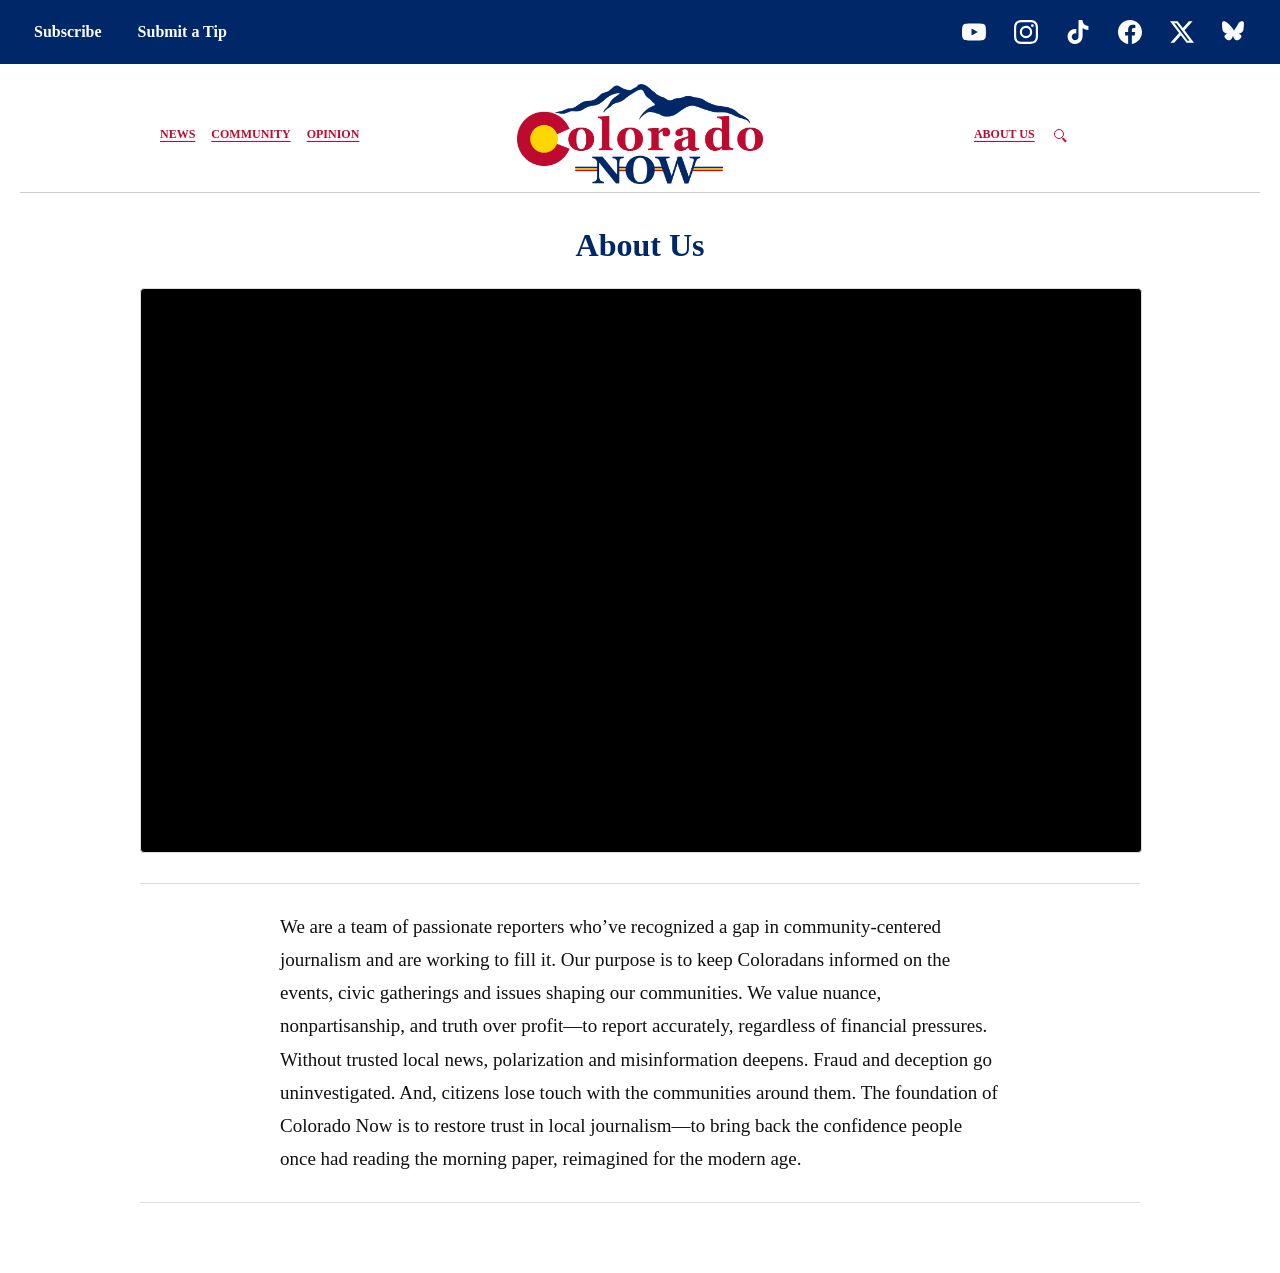
<file: about.html>
<!DOCTYPE html>
<html lang="en">
<head>
  <meta charset="UTF-8" />
  <meta name="viewport" content="width=device-width, initial-scale=1.0" />
  <title>About Us | Colorado Now</title>
  <meta name="description" content="Learn about Colorado Now and our commitment to independent, community-centered Colorado journalism.">
  <link rel="icon" type="image/png" sizes="192x192" href="/favicon.png">
  <link rel="canonical" href="https://thecoloradonow.com/about.html">
  <meta property="og:type" content="website">
  <meta property="og:site_name" content="Colorado Now">
  <meta property="og:title" content="About Us | Colorado Now">
  <meta property="og:description" content="Learn about Colorado Now and our commitment to independent, community-centered Colorado journalism.">
  <meta property="og:url" content="https://thecoloradonow.com/about.html">
  <meta property="og:image" content="https://thecoloradonow.com/colorado-now-official-logo-2026-cropped.png">
  <meta property="og:image:alt" content="Colorado Now logo">
  <meta name="twitter:card" content="summary">
  <meta name="twitter:title" content="About Us | Colorado Now">
  <meta name="twitter:description" content="Learn about Colorado Now and our commitment to independent, community-centered Colorado journalism.">
  <meta name="twitter:image" content="https://thecoloradonow.com/colorado-now-official-logo-2026-cropped.png">
  <meta name="twitter:image:alt" content="Colorado Now logo">
  <link rel="stylesheet" href="style.css?v=utility-bar-20261026" />
</head>
<body>
  <div class="top-utility-bar">
    <div class="top-utility-inner">
      <a class="top-utility-link" href="subscribe.html">Subscribe</a>
      <a class="top-utility-link" href="mailto:tips@thecoloradonow.com?subject=Submit%20a%20Tip">Submit a Tip</a>
      <nav class="top-social-links" aria-label="Social media">
        <a class="top-social-link" href="https://www.youtube.com/@Colorado-Now" target="_blank" rel="noopener noreferrer" aria-label="YouTube">
          <img src="icons/youtube.svg?v=white-20260912" alt="">
        </a>
        <a class="top-social-link" href="https://www.instagram.com/coloradonow_/" target="_blank" rel="noopener noreferrer" aria-label="Instagram">
          <img src="icons/instagram.svg" alt="">
        </a>
        <a class="top-social-link" href="https://www.tiktok.com/@coloradonow_" target="_blank" rel="noopener noreferrer" aria-label="TikTok">
          <img src="icons/tiktok.svg" alt="">
        </a>
        <a class="top-social-link" href="https://www.facebook.com/profile.php?id=61591312684762" target="_blank" rel="noopener noreferrer" aria-label="Facebook">
          <img src="icons/facebook.svg" alt="">
        </a>
        <a class="top-social-link" href="https://x.com/ColoradoNow_" target="_blank" rel="noopener noreferrer" aria-label="X">
          <img src="icons/x.svg" alt="">
        </a>
        <a class="top-social-link" href="https://bsky.app/profile/coloradonow.bsky.social" target="_blank" rel="noopener noreferrer" aria-label="Bluesky">
          <img src="icons/bluesky.svg" alt="">
        </a>
      </nav>
    </div>
  </div>
  <header class="main-header">
    <div class="logo-social-container">
      <nav class="main-nav main-nav-left" aria-label="Primary navigation">
        <a href="news.html">NEWS</a>
        <a href="community.html">COMMUNITY</a>
        <a href="opinion.html">OPINION</a>
      </nav>
      <div class="logo-container">
        <a class="logo-link" href="index.html">
          <img src="colorado-now-official-logo-2026-cropped.png" alt="Colorado Now Logo" class="logo" />
        </a>
      </div>
      <nav class="main-nav main-nav-right" aria-label="About and search">
        <a href="about.html">ABOUT US</a>
        <a class="search-nav-link" href="search.html" aria-label="Search articles" title="Search articles">
          <span class="search-icon" aria-hidden="true"></span>
        </a>
      </nav>
    </div>
  </header>

  <main class="about-page" role="main">
    <h1 class="about-heading">About Us</h1>
    <div class="about-video">
      <iframe
        src="https://www.youtube.com/embed/EALZ_eUxjxU?autoplay=1&amp;mute=1&amp;playsinline=1&amp;rel=0"
        title="Colorado Now introduction"
        allow="autoplay; encrypted-media; picture-in-picture; web-share"
        allowfullscreen
      ></iframe>
    </div>
    <div class="about-copy">
      <p>We are a team of passionate reporters who’ve recognized a gap in community-centered journalism and are working to fill it. Our purpose is to keep Coloradans informed on the events, civic gatherings and issues shaping our communities. We value nuance, nonpartisanship, and truth over profit—to report accurately, regardless of financial pressures. Without trusted local news, polarization and misinformation deepens. Fraud and deception go uninvestigated. And, citizens lose touch with the communities around them. The foundation of Colorado Now is to restore trust in local journalism—to bring back the confidence people once had reading the morning paper, reimagined for the modern age.</p>
    </div>
  </main>
</body>
</html>
</file>
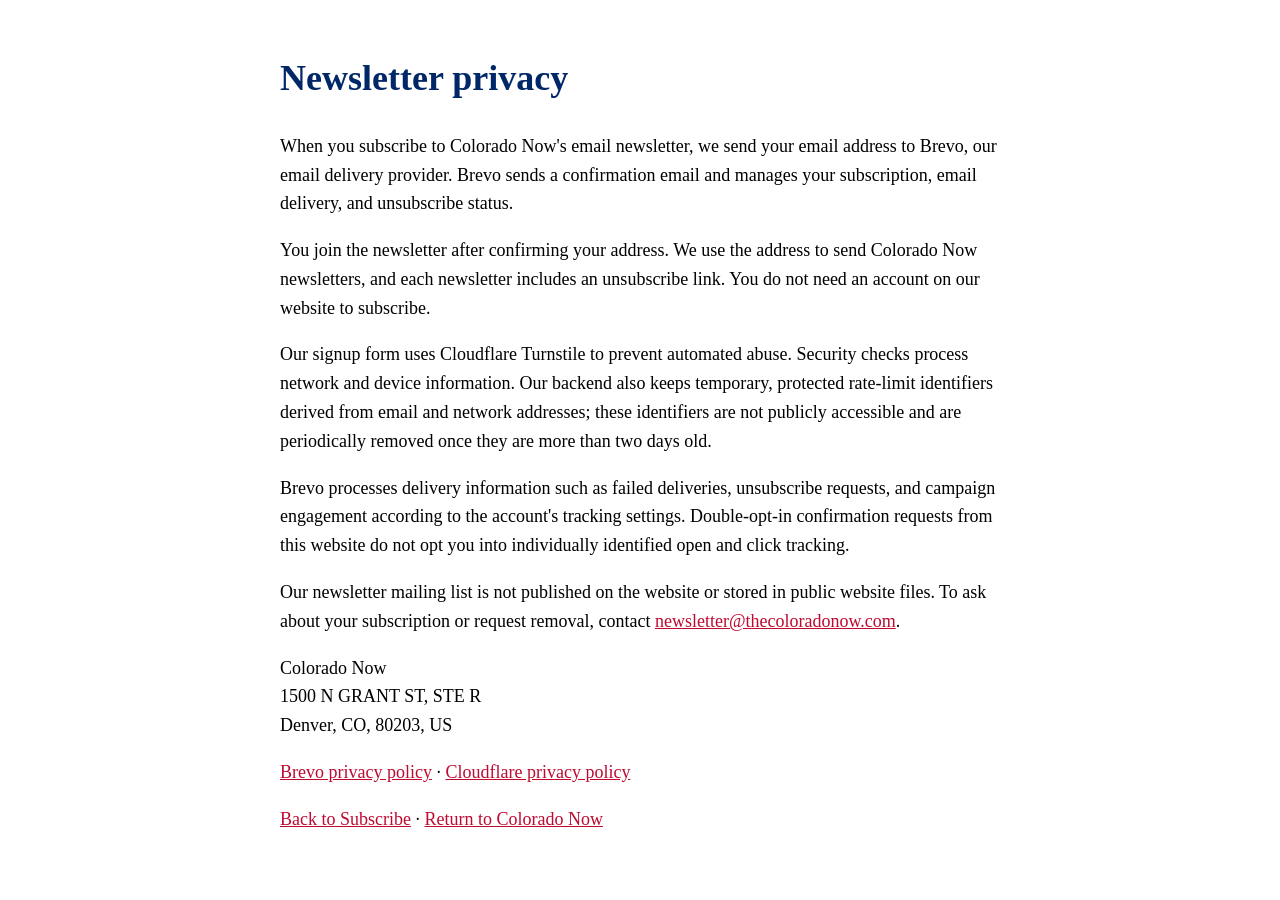
<file: newsletter-privacy.html>
<!doctype html>
<html lang="en"><head><meta charset="utf-8"><meta name="viewport" content="width=device-width,initial-scale=1"><title>Newsletter Privacy | Colorado Now</title><link rel="stylesheet" href="style.css"><style>main{max-width:720px;margin:50px auto;padding:0 22px;font:18px/1.6 Georgia,serif}h1{color:#002868}a{color:#BF0A30}</style></head><body><main>
<h1>Newsletter privacy</h1>
<p>When you subscribe to Colorado Now's email newsletter, we send your email address to Brevo, our email delivery provider. Brevo sends a confirmation email and manages your subscription, email delivery, and unsubscribe status.</p>
<p>You join the newsletter after confirming your address. We use the address to send Colorado Now newsletters, and each newsletter includes an unsubscribe link. You do not need an account on our website to subscribe.</p>
<p>Our signup form uses Cloudflare Turnstile to prevent automated abuse. Security checks process network and device information. Our backend also keeps temporary, protected rate-limit identifiers derived from email and network addresses; these identifiers are not publicly accessible and are periodically removed once they are more than two days old.</p>
<p>Brevo processes delivery information such as failed deliveries, unsubscribe requests, and campaign engagement according to the account's tracking settings. Double-opt-in confirmation requests from this website do not opt you into individually identified open and click tracking.</p>
<p>Our newsletter mailing list is not published on the website or stored in public website files. To ask about your subscription or request removal, contact <a href="mailto:newsletter@thecoloradonow.com">newsletter@thecoloradonow.com</a>.</p>
<p>Colorado Now<br>1500 N GRANT ST, STE R<br>Denver, CO, 80203, US</p>
<p><a href="https://www.brevo.com/legal/privacypolicy/">Brevo privacy policy</a> · <a href="https://www.cloudflare.com/privacypolicy/">Cloudflare privacy policy</a></p>
<p><a href="subscribe.html">Back to Subscribe</a> · <a href="index.html">Return to Colorado Now</a></p>
</main></body></html>
</file>
<file: style.css>
body {
    font-family: Georgia, serif;
    margin: 0;
    padding: 0;
    background: #ffffff;
    color: #000000;
    overflow-x: hidden;
}

.top-utility-bar {
    background: #002868;
    color: #ffffff;
    font-family: Georgia, serif;
    font-size: 11px;
    line-height: 1;
}

.top-utility-inner {
    display: flex;
    align-items: center;
    justify-content: flex-start;
    flex-wrap: nowrap;
    gap: 8px 14px;
    width: 100%;
    box-sizing: border-box;
    min-height: 24px;
    padding: 2px 24px;
}

.top-utility-link,
.top-social-link {
    color: #ffffff;
    text-decoration: none;
    font-family: Georgia, serif;
}

.top-utility-link {
    white-space: nowrap;
}

.top-utility-link:hover,
.top-social-link:hover {
    text-decoration: underline;
}

.top-social-links {
    display: flex;
    align-items: center;
    gap: 12px;
    margin-left: auto;
}

.top-social-link {
    display: inline-flex;
    align-items: center;
    justify-content: center;
    width: 16px;
    height: 16px;
}

.top-social-link img {
    width: 13px;
    height: 13px;
    display: block;
}

.top-social-link.is-disabled {
    opacity: 0.55;
    cursor: default;
}

.top-social-link.is-disabled:hover {
    text-decoration: none;
}

.sr-only {
    position: absolute;
    width: 1px;
    height: 1px;
    padding: 0;
    margin: -1px;
    overflow: hidden;
    clip: rect(0, 0, 0, 0);
    white-space: nowrap;
    border: 0;
}

.top-link {
    padding: 10px 20px;
    font-size: 14px;
}

.top-link a {
    text-decoration: none;
    color: #000000;
}

.section-page {
    overflow-x: clip;
}

.section-page-header {
    position: sticky;
    top: 0;
    z-index: 30;
    background: #ffffff;
}

.mobile-main-nav,
.mobile-home-link {
    display: none;
}

.main-header {
    padding: 8px 20px 0;
}

.logo-social-container {
    display: grid;
    grid-template-columns: minmax(0, 1fr) auto minmax(0, 1fr);
    align-items: center;
    gap: 18px;
    border-bottom: 1px solid #ccc;
    padding-bottom: 8px;
}

.logo-container {
    display: flex;
    justify-content: center;
    position: relative;
}

.logo-link {
    display: inline-flex;
    align-items: center;
    justify-content: center;
}

.logo {
    height: 100px;
    max-width: min(48vw, 460px);
    object-fit: contain;
    display: block;
}

.section-title-container {
    display: flex;
    align-items: center;
    justify-content: center;
}

.section-masthead-title {
    margin: 0;
    color: #002868;
    font-family: Georgia, serif;
    font-size: 52px;
    font-weight: bold;
    line-height: 1;
}

.news-wordmark-title {
    display: inline-flex;
    align-items: center;
    gap: 2px;
}

.news-wordmark-logo {
    display: inline-block;
    height: 1em;
    width: auto;
    object-fit: contain;
    transform: translateY(0.03em);
}

.section-home-link {
    display: inline-flex;
    align-items: center;
    justify-content: center;
    text-decoration: none;
}

.main-nav a.section-home-link {
    text-decoration: none;
}

.section-home-logo {
    width: 34px;
    height: 34px;
    object-fit: contain;
    display: block;
}

.social-icons img {
    height: 24px;
    margin-left: 10px;
    vertical-align: middle;
}

.main-nav {
    display: flex;
    align-items: center;
    flex-wrap: wrap;
    gap: 8px 16px;
    margin: 0;
    padding: 0;
    border: 0;
}

.main-nav-left,
.main-nav-right {
    justify-content: center;
}

.main-nav a {
    margin: 0;
    color: #BF0A30;
    font-weight: bold;
    font-size: 12px;
    line-height: 1;
    text-decoration: underline;
    text-underline-offset: 3px;
}

.main-nav a.search-nav-link {
    display: inline-flex;
    align-items: center;
    justify-content: center;
    width: 16px;
    height: 14px;
    text-decoration: none;
}

.search-icon {
    position: relative;
    width: 10px;
    height: 10px;
    border: 1.5px solid currentColor;
    border-radius: 50%;
    box-sizing: border-box;
}

.search-icon::after {
    content: '';
    position: absolute;
    right: -4px;
    bottom: -2px;
    width: 5px;
    height: 1.5px;
    background: currentColor;
    transform: rotate(45deg);
    transform-origin: center;
}

.articles {
    width: 100%;
    box-sizing: border-box;
    margin: 24px auto;
    padding: 0 20px;
}

.social-icons a img {
    height: 24px;
    margin-left: 10px;
    vertical-align: middle;
    border: none;
    outline: none;
}

.social-icons a {
    text-decoration: none;
    outline: none;
}

.social-icons a:focus,
.social-icons a:active,
.social-icons a:hover {
    outline: none;
    border: none;
}

.floating-social-icons {
    display: none;
}

.subscribe-link {
    padding: 0 20px;
    margin-top: -10px;
    font-family: Georgia, serif;
    font-weight: bold;
    font-size: 18px;
}

.subscribe-link a {
    color: black;
    text-decoration: none;
}
.subscribe-title {
    font-family: Georgia, serif;
    font-size: 28px;
    text-align: center;
    margin: 0 0 12px;
    color: #002868;
}

.subscribe-page {
    min-height: 100vh;
    box-sizing: border-box;
    display: flex;
    flex-direction: column;
    justify-content: center;
    align-items: center;
    padding: 42px 20px;
    text-align: center;
}

.subscribe-logo-link {
    display: inline-flex;
    justify-content: center;
    margin-bottom: 20px;
}

.subscribe-logo {
    height: 120px;
    max-width: min(90vw, 520px);
    object-fit: contain;
    display: block;
}

.subscribe-copy {
    max-width: 560px;
    margin: 0 auto 24px;
    color: #333333;
    font-size: 18px;
    line-height: 1.5;
}

.subscribe-button-link {
    display: inline-block;
    padding: 11px 18px;
    border-radius: 4px;
    background: #002868;
    color: #ffffff;
    font-size: 15px;
    font-weight: bold;
    text-decoration: none;
}

.subscribe-button-link:hover {
    background: #002868;
}

.subscribe-note {
    margin: 16px 0 20px;
    color: #555555;
    font-size: 14px;
}

.subscribe-home-link {
    color: #BF0A30;
    font-size: 14px;
    font-weight: bold;
    text-decoration: underline;
    text-underline-offset: 3px;
}

.subscribe-form-container {
    display: flex;
    justify-content: center;
    align-items: center;
    height: 60vh;
    flex-direction: column;
}

.subscribe-form-container form {
    display: flex;
    flex-direction: column;
    gap: 15px;
    width: 300px;
}

.subscribe-form-container input[type="email"] {
    padding: 10px;
    font-size: 16px;
    border: 1px solid #ccc;
    border-radius: 4px;
}

.subscribe-form-container button {
    padding: 10px;
    font-size: 16px;
    font-weight: bold;
    background-color: #002868;
    color: white;
    border: none;
    border-radius: 4px;
    cursor: pointer;
}

.subscribe-form-container button:hover {
    background-color: #002868;
}
.news-heading {
    font-family: Georgia, serif;
    font-size: 42px;
    font-weight: bold;
    text-align: center;
    margin-top: 30px;
}

.news-grid-container {
    max-width: 1000px;
    margin: 0 auto;
    padding: 0 20px;
}

.news-latest-section {
    margin: 34px auto 10px;
}

.news-section-heading {
    color: #002868;
    font-family: Georgia, serif;
    font-size: 24px;
    margin: 0 0 18px;
    text-align: center;
}

.news-latest-grid {
    display: grid;
    grid-template-columns: repeat(2, minmax(0, 1fr));
    gap: 22px;
}

.news-latest-grid .homepage-article-card {
    box-sizing: border-box;
}

.news-latest-grid > p {
    grid-column: 1 / -1;
    color: #555555;
    margin: 0;
    text-align: center;
}

.news-grid {
    display: grid;
    grid-template-columns: repeat(auto-fit, minmax(300px, 1fr));
    grid-gap: 30px;
    margin-top: 30px;
    margin-bottom: 50px;
}

.news-box {
    position: relative;
    height: 180px;
    background-size: cover;
    background-position: center;
    border-radius: 8px;
    overflow: hidden;
    display: flex;
    align-items: flex-end;
}

.news-box a {
    display: block;
    width: 100%;
    background-color: rgba(0, 0, 0, 0.6);
    color: #fff;
    font-weight: bold;
    font-size: 20px;
    font-family: Georgia, serif;
    text-decoration: none;
    padding: 10px;
    text-align: left;
}
.category-page {
    max-width: 1000px;
    margin: 40px auto;
    padding: 0 20px;
    text-align: center;
}

.category-grid {
    display: flex;
    flex-wrap: wrap;
    justify-content: center;
    gap: 30px;
    margin-top: 40px;
}

.category-box {
    width: 250px;
    height: 150px;
    border: 2px solid #ccc;
    display: flex;
    justify-content: center;
    align-items: center;
    font-family: Georgia, serif;
    font-size: 20px;
    font-weight: bold;
    text-decoration: none;
    color: #000;
    background-color: #f9f9f9;
    transition: background-color 0.3s ease, transform 0.2s ease;
}

.category-box:hover {
    background-color: #eee;
    transform: translateY(-3px);
}
/* === Homepage Sections: Editor's Picks & The Latest === */

.homepage-section {
  margin: 0;
}

.homepage-section h2 {
  display: block;
  text-align: center;
  font-size: 1.35em;
  font-weight: bold;
  color: #002868;
  margin: 0 0 16px 0;
  border-bottom: 0;
  padding-bottom: 0;
}

.article-list {
  display: flex;
  flex-direction: column;
  gap: 20px;
}

/* Individual article cards */
.homepage-article-card {
  width: 100%;
  box-sizing: border-box;
  background-color: #f8f8f8;
  padding: 15px;
  border: 1px solid #ddd;
  border-radius: 8px;
  transition: box-shadow 0.3s;
  overflow-wrap: anywhere;
}

.homepage-article-card:hover {
  box-shadow: 0 2px 10px rgba(0, 0, 0, 0.1);
}

.homepage-article-card > a {
  color: inherit;
  text-decoration: none;
}

.homepage-article-card img.thumb {
  max-width: 100%;
  height: auto;
  border-radius: 5px;
  margin-bottom: 10px;
}

.homepage-article-card h3 {
  margin: 10px 0 5px;
  font-size: 1.2em;
}

.homepage-article-card p {
  margin: 0;
  color: #555;
}

.homepage-sections-wrapper {
  display: flex;
  justify-content: center;
  align-items: flex-start;
  gap: 56px;
  max-width: 1120px;
  margin: 30px auto;
  padding: 0 22px;
}

.homepage-section {
  flex: 1 1 0;
  box-sizing: border-box;
  display: flex;
  flex-direction: column;
  min-width: 0;
}

.section-articles-cta {
  text-align: center;
  margin-top: 16px;
}

.section-articles-link {
  color: #BF0A30;
  font-family: Georgia, serif;
  font-size: 14px;
  font-weight: bold;
  text-decoration: underline;
  text-underline-offset: 3px;
}

.section-articles-link:hover {
  color: #BF0A30;
}

.search-page {
  max-width: 900px;
  margin: 34px auto 60px;
  padding: 0 20px;
}

.search-heading {
  color: #002868;
  font-size: 32px;
  margin: 0 0 22px;
  text-align: center;
}

.search-form {
  display: flex;
  gap: 10px;
  max-width: 680px;
  margin: 0 auto 22px;
}

.search-input {
  flex: 1;
  min-width: 0;
  padding: 10px 12px;
  border: 1px solid #bbb;
  border-radius: 4px;
  font-family: Georgia, serif;
  font-size: 16px;
}

.search-button {
  padding: 10px 16px;
  border: 0;
  border-radius: 4px;
  background: #002868;
  color: #ffffff;
  cursor: pointer;
  font-family: Georgia, serif;
  font-size: 14px;
  font-weight: bold;
}

.search-button:hover {
  background: #002868;
}

.search-summary {
  min-height: 20px;
  color: #555;
  font-size: 15px;
  text-align: center;
}

.search-results {
  max-width: 760px;
  margin: 24px auto 0;
}

.search-results .article {
  border-bottom: 1px solid #ddd;
  padding: 18px 0;
  overflow-wrap: anywhere;
}

.search-results .article:first-child {
  padding-top: 0;
}

.about-page {
  max-width: 1000px;
  margin: 34px auto 70px;
  padding: 0 22px;
}

.about-heading {
  color: #002868;
  font-size: 32px;
  margin: 0 0 24px;
  text-align: center;
}

.about-video {
  width: 100%;
  aspect-ratio: 16 / 9;
  margin: 0 auto 30px;
  overflow: hidden;
  background: #000;
  border: 1px solid #ddd;
  border-radius: 4px;
}

.about-video iframe {
  display: block;
  width: 100%;
  height: 100%;
  border: 0;
}

.about-copy {
  border-top: 1px solid #ddd;
  border-bottom: 1px solid #ddd;
  padding: 26px 0;
}

.about-copy p {
  max-width: 720px;
  margin: 0 auto;
  color: #111111;
  font-size: 19px;
  line-height: 1.75;
  overflow-wrap: anywhere;
}

@media (min-width: 601px) {
  #latest-articles {
    padding-right: 0;
  }

  #editors-picks {
    padding-left: 0;
  }
}

@media (max-width: 760px) {
  .top-utility-inner {
    justify-content: flex-start;
    flex-wrap: wrap;
    gap: 4px 8px;
    min-height: 26px;
    padding: 3px 8px;
  }

  .top-social-links {
    gap: 8px;
    margin-left: auto;
  }

  .logo-social-container {
    grid-template-columns: 1fr;
    gap: 8px;
  }

  .logo-container {
    order: 1;
  }

  .main-nav-left {
    order: 2;
    justify-content: center;
  }

  .main-nav-right {
    order: 3;
    justify-content: center;
  }

  .logo {
    height: 82px;
    max-width: 90vw;
  }

  .section-masthead-title {
    font-size: 38px;
  }

  .section-home-logo {
    width: 30px;
    height: 30px;
  }

  .main-nav {
    gap: 8px 14px;
  }

  .news-latest-section {
    margin-top: 28px;
  }

  .news-latest-grid {
    grid-template-columns: 1fr;
  }

  .homepage-sections-wrapper {
    flex-direction: column;
    gap: 28px;
  }

  .search-form {
    flex-direction: column;
  }
}

@media (max-width: 760px) {
  .mobile-menu-header {
    position: relative;
    z-index: 40;
    padding: 8px 16px 0;
  }

  .mobile-menu-header .main-nav {
    display: none;
  }

  .mobile-menu-header .logo-social-container {
    grid-template-columns: minmax(0, 1fr);
    gap: 8px;
    padding-bottom: 4px;
  }

  .mobile-menu-header .logo-container {
    order: 0;
  }

  .mobile-menu-header .section-title-container {
    display: grid;
    grid-template-columns: 44px minmax(0, 1fr) 44px;
    min-height: 48px;
  }

  .mobile-menu-header .section-masthead-title {
    font-size: 32px;
    text-align: center;
  }

  .mobile-home-link {
    display: flex;
    align-items: center;
    justify-content: center;
    width: 44px;
    height: 44px;
  }

  .mobile-home-link img {
    width: 34px;
    height: 34px;
    object-fit: contain;
  }

  .mobile-main-nav {
    display: flex;
    align-items: center;
    justify-content: space-between;
    gap: 6px;
    min-width: 0;
  }

  .mobile-main-nav > a,
  .mobile-more > summary {
    display: flex;
    align-items: center;
    justify-content: center;
    min-height: 44px;
    min-width: 44px;
    color: #BF0A30;
    font: bold 14px/1.2 Georgia, serif;
    text-decoration: underline;
    text-underline-offset: 3px;
    white-space: nowrap;
  }

  .mobile-more {
    position: relative;
    flex-shrink: 0;
  }

  .mobile-more > summary {
    gap: 7px;
    padding-right: 2px;
    list-style: none;
    cursor: pointer;
  }

  .mobile-more > summary::-webkit-details-marker {
    display: none;
  }

  .mobile-more > summary::after {
    content: '';
    width: 6px;
    height: 6px;
    border-right: 1.5px solid currentColor;
    border-bottom: 1.5px solid currentColor;
    transform: translateY(-2px) rotate(45deg);
  }

  .mobile-more[open] > summary::after {
    transform: translateY(2px) rotate(225deg);
  }

  .mobile-more-links {
    position: absolute;
    top: 100%;
    right: 0;
    z-index: 1;
    width: 180px;
    box-sizing: border-box;
    border: 1px solid #ddd;
    border-radius: 4px;
    background: #fff;
    box-shadow: 0 3px 10px rgba(0, 0, 0, 0.15);
  }

  .mobile-more-links a {
    display: flex;
    align-items: center;
    gap: 12px;
    min-height: 48px;
    box-sizing: border-box;
    padding: 10px 16px;
    color: #002868;
    font: 16px/1.4 Georgia, serif;
    text-decoration: none;
  }

  .mobile-more-links a + a {
    border-top: 1px solid #ddd;
  }

  .mobile-more-links .search-icon {
    flex-shrink: 0;
    color: #BF0A30;
  }

  .mobile-main-nav a:hover,
  .mobile-more > summary:hover {
    color: #BF0A30;
  }

  .mobile-main-nav a:focus-visible,
  .mobile-more > summary:focus-visible,
  .mobile-home-link:focus-visible {
    outline: 2px solid #002868;
    outline-offset: 2px;
  }
}

@media (max-width: 360px) {
  .mobile-menu-header.community-section-header .section-masthead-title {
    font-size: 26px;
  }
}

/* Default article title color and hover effect sitewide */
.homepage-article-card h3,
.article h2 {
  color: #000;
  transition: color 0.2s ease;
  overflow-wrap: anywhere;
}

.homepage-article-card h3:hover,
.homepage-article-card > a:focus-visible h3,
.article h2:hover {
  color: #BF0A30;
}

.article h2 a {
  color: inherit;
  text-decoration: none;
  transition: color 0.2s ease;
}

.article h2 a:hover,
.article h2 a:focus-visible {
  color: #BF0A30;
}

.tag-pills {
  display: flex;
  flex-wrap: wrap;
  gap: 8px;
  margin: 6px 0 10px;
}

.tag-pill {
  display: inline-block;
  padding: 4px 10px;
  border: 1px solid #BF0A30;
  border-radius: 9999px;
  color: #BF0A30;
  font-size: 0.85em;
  line-height: 1.2;
  text-decoration: none;
}

.tag-pill:hover,
.tag-pill:focus-visible {
  background: #BF0A30;
  color: #fff;
}

/* Shared utility bar sizing, mobile alignment, and space before the masthead. */
.top-utility-bar {
    margin-bottom: 12px;
    font-size: 16px;
    line-height: 1.3;
}

.top-utility-bar .top-utility-inner {
    min-height: 64px;
    padding: 8px 24px;
    gap: 8px 16px;
}

.top-utility-bar .top-utility-link {
    display: inline-flex;
    align-items: center;
    min-height: 44px;
    box-sizing: border-box;
    padding: 8px 10px;
    font-weight: bold;
    border-radius: 4px;
}

.top-utility-bar .top-social-links {
    gap: 8px;
}

.top-utility-bar .top-social-link {
    width: 44px;
    height: 44px;
    border-radius: 4px;
    flex-shrink: 0;
}

.top-utility-bar .top-social-link img {
    width: 24px;
    height: 24px;
}

.top-utility-bar a:hover {
    background: rgba(255, 255, 255, 0.12);
}

.top-utility-bar a:focus-visible {
    outline: 2px solid #ffffff;
    outline-offset: -2px;
}

@media (max-width: 760px) {
    .top-utility-bar .top-utility-inner {
        padding: 8px 16px;
        gap: 4px 16px;
        flex-wrap: wrap;
        justify-content: center;
    }

    .top-utility-bar .top-social-links {
        display: grid;
        grid-template-columns: repeat(7, minmax(0, 1fr));
        flex-basis: 100%;
        gap: 4px;
        margin-left: 0;
    }

    .top-utility-bar .top-social-link {
        width: 100%;
        min-width: 0;
    }
}

/* Homepage video uses the same card styling and column width as the article tiles. */
.homepage-video-section {
  box-sizing: border-box;
  width: 100%;
  max-width: 1120px;
  margin: 30px auto 0;
  padding: 0 22px;
}
.homepage-video-section[hidden] { display: none; }
.homepage-video-grid {
  display: flex;
  flex-wrap: wrap;
  justify-content: center;
  align-items: flex-start;
  gap: 56px;
}
.homepage-video-slot {
  width: calc((100% - 56px) / 2);
}
.homepage-video-slot[hidden] { display: none; }
.homepage-video-slot .homepage-video-card {
  width: 100%;
  margin: 0;
}
.homepage-video-player {
  width: 100%;
  aspect-ratio: 16 / 9;
  min-height: 200px;
  overflow: hidden;
  border-radius: 5px;
  background: #000;
}
.homepage-video-player iframe {
  display: block;
  width: 100%;
  height: 100%;
  min-height: 200px;
  border: 0;
}
.homepage-video-card .homepage-video-title {
  margin: 10px 0 5px;
  color: #000;
}
.homepage-video-card .homepage-video-byline { margin: 0; }
.homepage-video-card .homepage-video-watch-link {
  display: inline-block;
  margin-top: 10px;
  color: #BF0A30;
  font-size: 14px;
  text-decoration: underline;
  text-underline-offset: 3px;
}
.video-tile-preview { display: grid; grid-template-columns: repeat(2, minmax(0, 1fr)); gap: 24px; margin: 24px auto 0; }
.video-tile-fields { min-width: 0; margin: 20px 0; padding: 16px; border: 1px solid #ddd; border-radius: 6px; }
.video-tile-fields legend { padding: 0 6px; color: #002868; font-weight: bold; }
.video-tile-controls { display: flex; flex-wrap: wrap; gap: 10px; margin-top: 18px; }
.video-tile-controls button[type="submit"] { width: auto; margin-top: 5px; }
.video-tile-enabled { display: flex; align-items: center; gap: 8px; }
.video-tile-enabled input[type="checkbox"] { width: auto; }
@media (max-width: 760px) {
  .homepage-video-slot { width: 100%; }
  .video-tile-preview { grid-template-columns: 1fr; }
  .homepage-sections-wrapper .homepage-section { width: 100%; }
}

/* Linked article headlines between the homepage utility bar and masthead. */
.homepage-article-carousel {
  display: flex;
  align-items: center;
  width: 100%;
  box-sizing: border-box;
  background: #fff;
  color: #BF0A30;
  border-top: 1px solid #eee;
  border-bottom: 1px solid #eee;
}
.homepage-article-carousel[hidden] { display: none; }
.article-carousel-viewport { flex: 1; min-width: 0; overflow: hidden; }
.article-carousel-track {
  display: flex;
  width: max-content;
  animation: article-headlines-scroll var(--carousel-duration, 60s) linear infinite;
}
.article-carousel-group {
  display: flex;
  align-items: center;
  flex-shrink: 0;
  gap: 32px;
  padding: 14px 32px 14px 22px;
}
.article-carousel-group a {
  color: #BF0A30;
  font: bold 16px/1.4 Georgia, serif;
  text-decoration: none;
  white-space: nowrap;
}
.article-carousel-group a:hover { text-decoration: underline; text-underline-offset: 3px; }
.article-carousel-group a:focus-visible,
.article-carousel-toggle:focus-visible { outline: 2px solid #BF0A30; outline-offset: 3px; }
.article-carousel-group a::before { content: '•'; margin-right: 24px; }
.article-carousel-toggle {
  flex-shrink: 0;
  min-width: 62px;
  min-height: 44px;
  margin: 0 12px 0 4px;
  border: 1px solid #BF0A30;
  border-radius: 4px;
  background: #fff;
  color: #BF0A30;
  font: bold 13px Georgia, serif;
  cursor: pointer;
}
.homepage-article-carousel.is-paused .article-carousel-track { animation-play-state: paused; }
.homepage-article-carousel.is-static .article-carousel-track { animation: none; }
.homepage-article-carousel.is-static .article-carousel-viewport { overflow-x: auto; }
.homepage-article-carousel.is-static [data-carousel-clone] { display: none; }
@media (hover: hover) {
  .homepage-article-carousel:hover .article-carousel-track { animation-play-state: paused; }
}
@media (prefers-reduced-motion: reduce) {
  .article-carousel-track { animation: none; }
  .article-carousel-viewport { overflow-x: auto; }
  .homepage-article-carousel [data-carousel-clone] { display: none; }
}
@media (min-width: 761px) {
  .homepage-layout > .main-header { margin-top: 48px; }
}
@keyframes article-headlines-scroll {
  to { transform: translateX(var(--carousel-distance)); }
}
</file>
